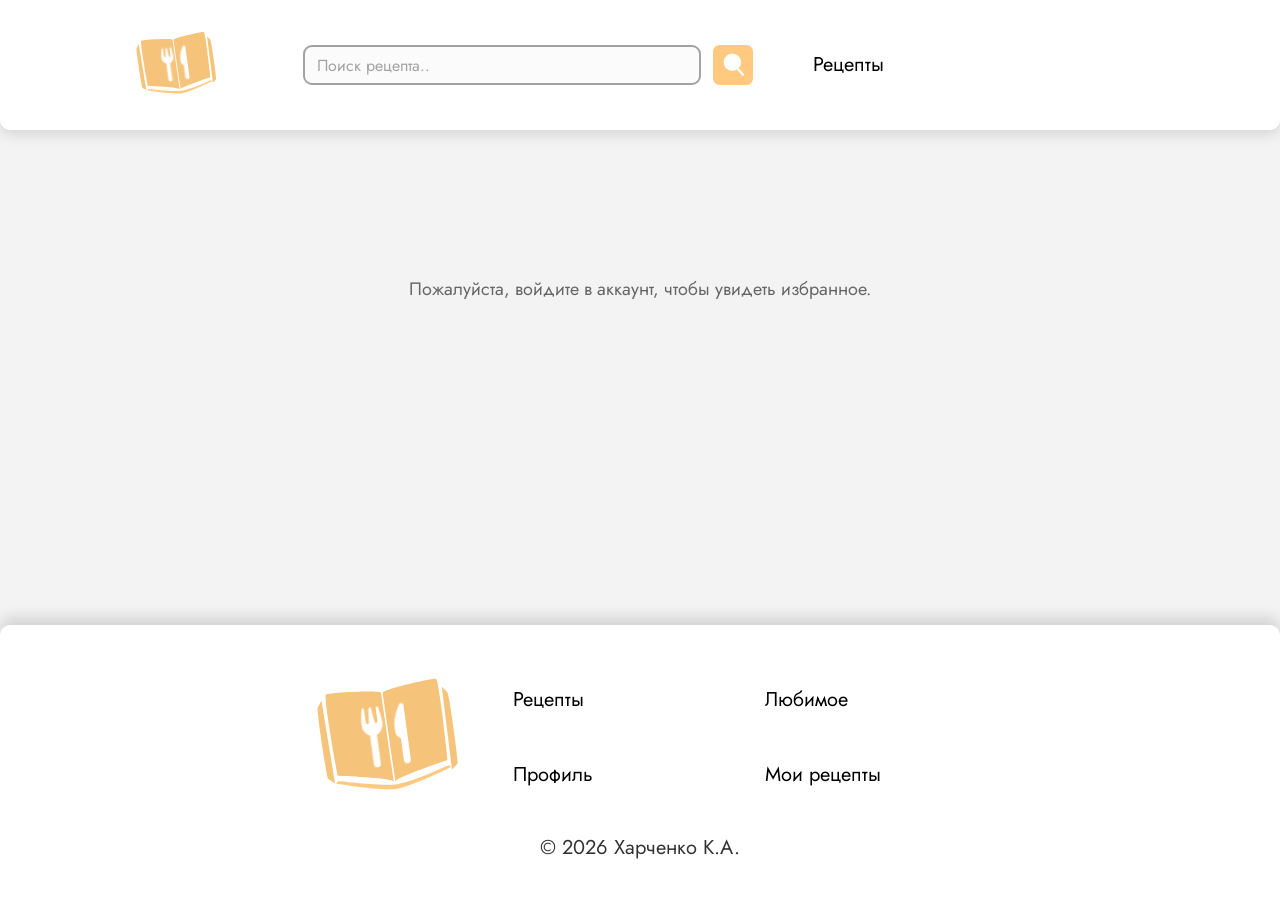
<file: favorite.html>
<!DOCTYPE html>
<html lang="en">
<head>
    <meta charset="UTF-8">
    <meta name="viewport" content="width=device-width, initial-scale=1.0">
    <title>Избранное</title>
    <link rel="stylesheet" href="./static/style/favorite.css">
</head>
<body>
    <header>
        <div class="menu">
            <div class="head_content">
                <img src="/static/media/logo.svg" alt="logo" class="logo">
                <div class="search">
                    <input type="text" placeholder="Поиск рецепта.." id="searchInput">
                    <a href="#" id="searchButton"><img src="/static/media/lupa.svg" alt="lupa" class="lupa"></a>
                </div>
                <div class="pages">
                    <a href="index.html" class="name_page">Рецепты</a>
                </div>
            </div>
        </div>
    </header>        
    <main>
        <div class="content">
            <div class="for_cards" id="favoritesContainer">
                <!-- Сюда будут загружаться избранные рецепты -->
            </div>
        </div>
    </main>
    <footer>
        <div class="main_footer">
            <div class="footer_content">
                <div class="top">
                    <img src="/static/media/logo.svg" alt="logo" class="logo_footer">
                    <div class="column">
                        <p class="text_page">Рецепты</p>
                        <p class="text_page">Профиль</p>
                    </div>
                    <div class="column">
                        <p class="text_page">Любимое</p>
                        <p class="text_page">Мои рецепты</p>
                    </div>
                </div>
                <div class="bottom">
                    <p class="prava">© 2026 Харченко К.А.</p>
                </div>
            </div>
        </div>
    </footer>

    <script type="module" src="/static/js/header.js"></script>
    <script type="module" src="/static/js/favorite.js"></script>
</body>
</html>
</file>
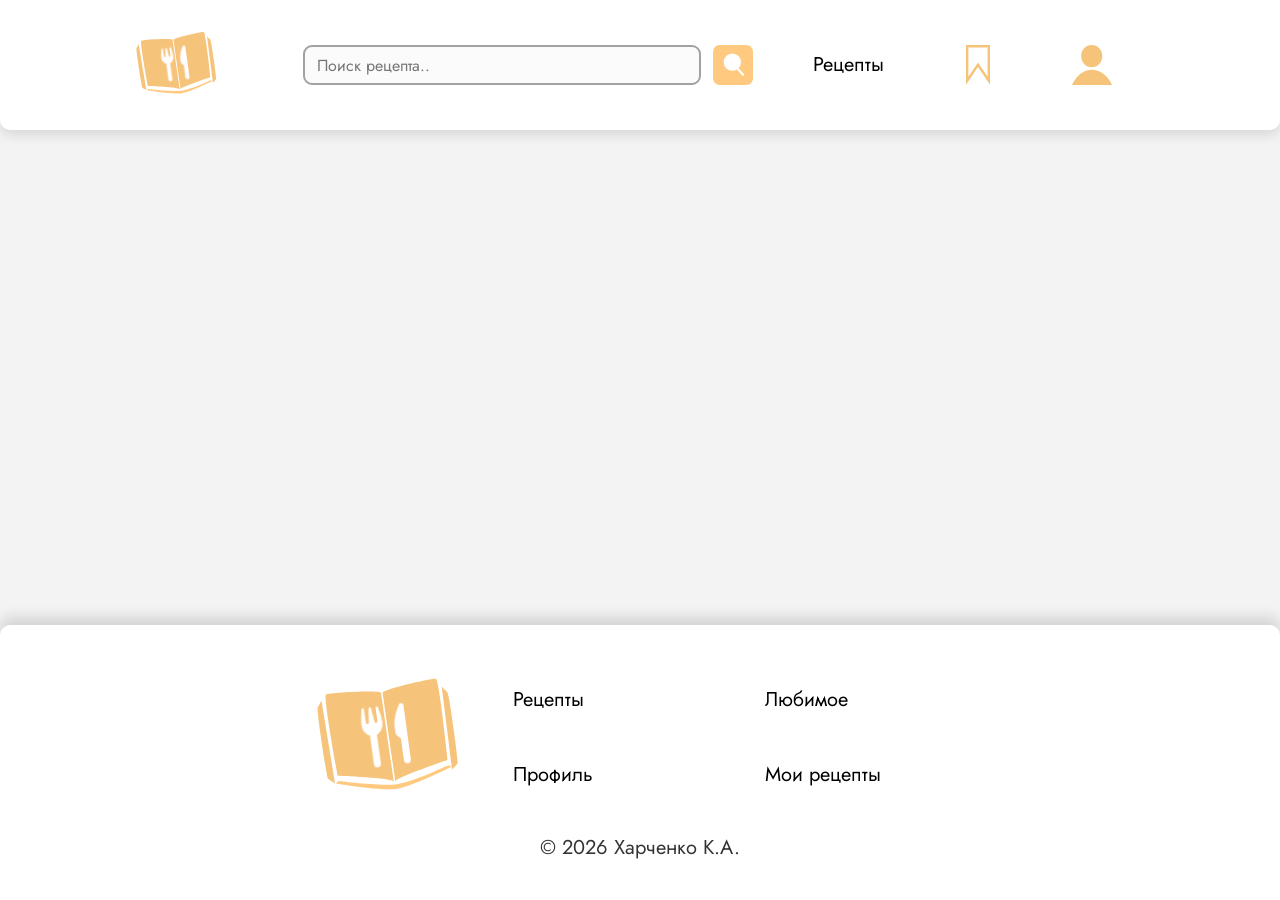
<file: header_footer.html>
<!DOCTYPE html>
<html lang="en">
<head>
    <meta charset="UTF-8">
    <meta name="viewport" content="width=device-width, initial-scale=1.0">
    <title>Главная</title>
    <link rel="stylesheet" href="/static/style/hf_style.css">
</head>
<body>
    <header>
        <div class="menu">
            <div class="head_content">
                <img src="./static/media/logo.svg" alt="logo" class="logo">
                <div class="search">
                    <input type="text" placeholder="Поиск рецепта.." id="searchInput">
                    <a href="#" id="searchButton"><img src="./static/media/lupa.svg" alt="lupa" class="lupa"></a>
                </div>
                <div class="pages">
                    <a href="main.html" class="name_page">Рецепты</a>
                    <a href="favorite.html"><img src="./static/media/favorite.svg" alt="favorite" class="favorite"></a>
                    <a href="profile.html"><img src="./static/media/profile.svg" alt="profile" class="profile"></a>
                </div>
            </div>
        </div>
    </header>        
    <main>
    </main>
    <footer>
        <div class="main_footer">
            <div class="footer_content">
                <div class="top">
                    <img src="./static/media/logo.svg" alt="logo" class="logo_footer">
                    <div class="column">
                        <p class="text_page">Рецепты</p>
                        <p class="text_page">Профиль</p>
                    </div>
                    <div class="column">
                        <p class="text_page">Любимое</p>
                        <p class="text_page">Мои рецепты</p>
                    </div>
                </div>
                <div class="bottom">
                    <p class="prava">© 2026 Харченко К.А.</p>
                </div>
            </div>
        </div>
    </footer>
</body>
</html>
</file>
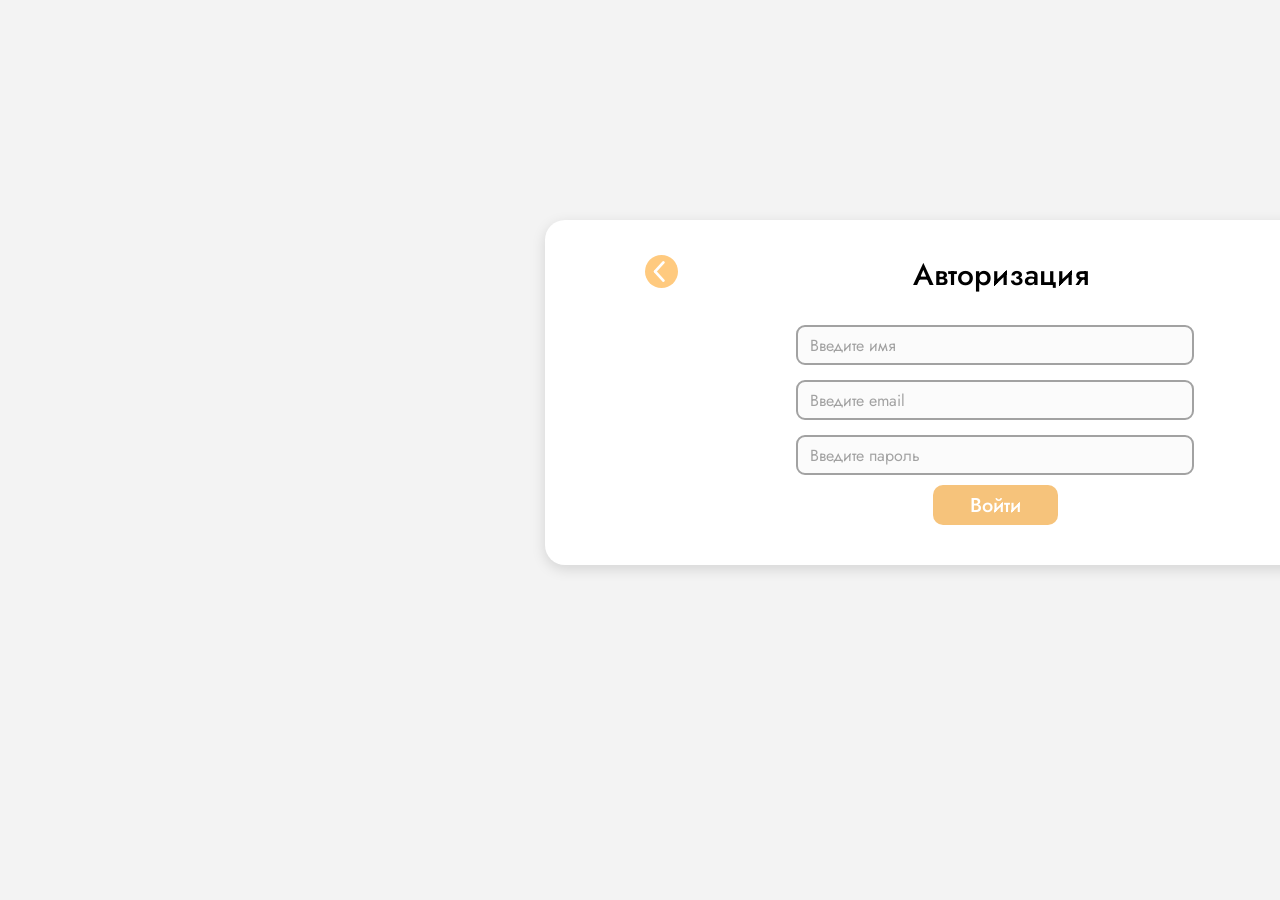
<file: login.html>
<!DOCTYPE html>
<html lang="en">
<head>
    <meta charset="UTF-8">
    <meta name="viewport" content="width=device-width, initial-scale=1.0">
    <title>Document</title>
    <link rel="stylesheet" href="./static/style/login.css">
</head>
<body>
    <div class="content">
        <div class="head">
            <a href="index.html"><img src="./static/media/arrow.svg" alt="arrowBack" id="arrowBack"></a>
            <h1>Авторизация</h1>
        </div>
        <div class="for_input">
            <input type="text" placeholder="Введите имя" id="loginName">
            <p class="fail" id="nameFail">Неверное имя пользователя</p>
        </div>
        <div class="for_input">
            <input type="email" placeholder="Введите email" id="loginEmail">
            <p class="fail" id="emailFail">Неверная почта</p>
        </div>
        <div class="for_input">
            <input type="password" placeholder="Введите пароль" id="loginPassword">
            <p class="fail" id="passwordFail">Неверный пароль</p>
        </div>
        <button class="sign_in" id="loginBtn">Войти</button>
    </div>
    <script type="module" src="./static/js/login.js"></script>
</body>
</html>
</file>
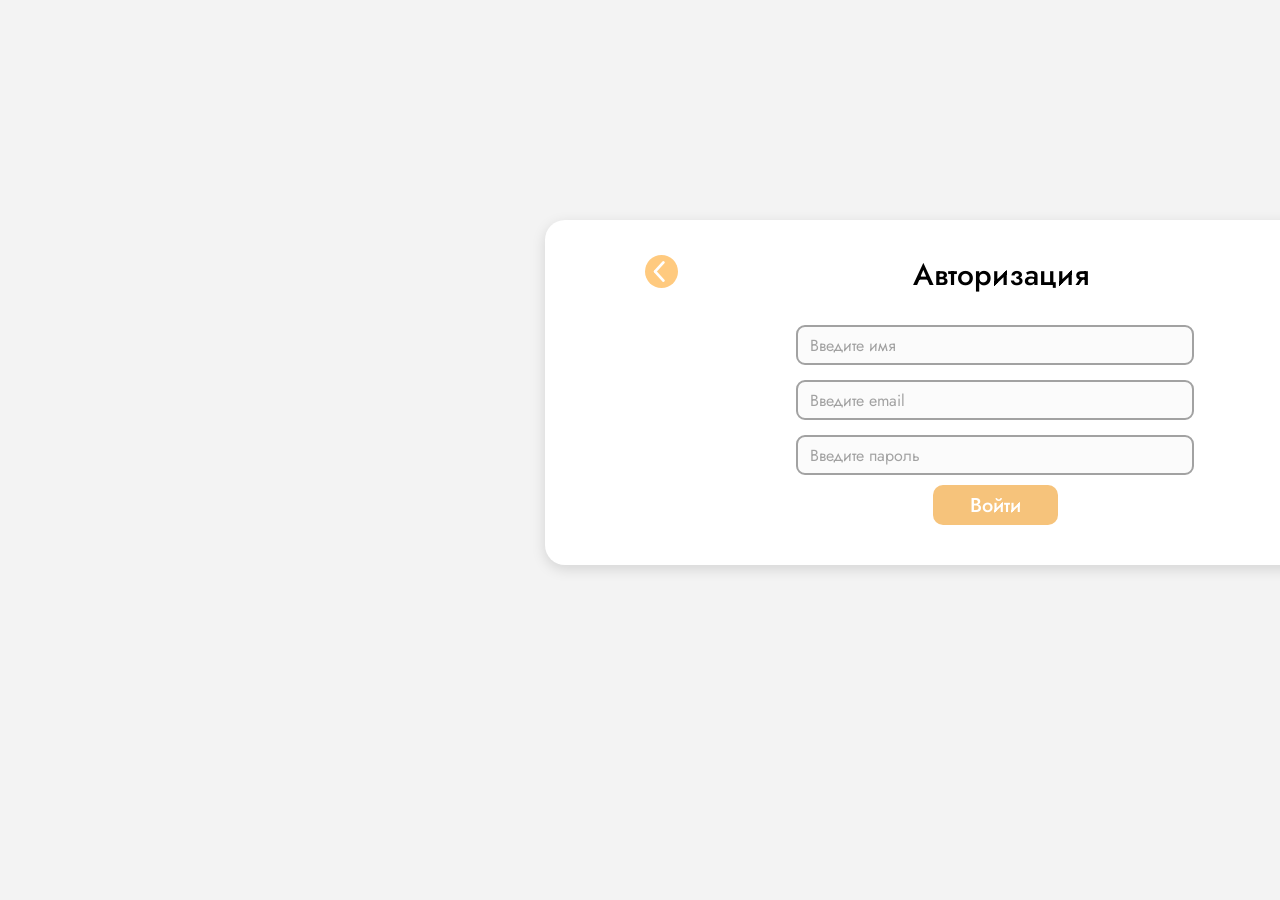
<file: profile.html>
<!DOCTYPE html>
<html lang="en">
<head>
    <meta charset="UTF-8">
    <meta name="viewport" content="width=device-width, initial-scale=1.0">
    <title>Главная</title>
    <link rel="stylesheet" href="./static/style/profile.css">
</head>
<body>
    <header>
        <div class="menu">
            <div class="head_content">
                <img src="./static/media/logo.svg" alt="logo" class="logo">
                <div class="search">
                    <input type="text" placeholder="Поиск рецепта.." id="searchInput">
                    <a href="#" id="searchButton"><img src="./static/media/lupa.svg" alt="lupa" class="lupa"></a>
                </div>
                <div class="pages">
                    <a href="index.html" class="name_page">Рецепты</a>
                    <button class="sign_in">Войти</button>
                </div>
            </div>
        </div>
    </header>        
    <main>
        <div class="content">
            <div class="list">
                <h1>Профиль</h1>
                <img src="./static/media/avatar.svg" alt="avatar" class="avatar" id="avatar">
                <button id="changeAvatar" class="grayButton">Изменить фото</button>
                <input type="file" id="avatarInput" accept="image/*" style="display: none;">
                <h2 id="name"></h2>
                <div class="info">
                    <h3>Email</h3>
                    <input type="email" placeholder="..." id="email">
                    <h3>Дата рождения</h3>
                    <input type="date" placeholder="..." id="birthdate" placeholder="...">
                    <div class="all_radio">
                        <div class="gender">
                            <input type="radio" name="gender" class="radio" id="maleRadio" value="male">
                            <label for="maleRadio" class="name_gender">М</label>
                        </div>
                        <div class="gender">
                            <input type="radio" name="gender" class="radio" id="femaleRadio" value="female">
                            <label for="femaleRadio" class="name_gender">Ж</label>
                        </div>
                    </div>
                    <button id="saveProfileBtn" class="grayButton">Сохранить</button>
                </div>
                <button class="logout" id="logoutBtn">Выйти</button>
            </div>
        </div>
    </main>
    <footer>
        <div class="main_footer">
            <div class="footer_content">
                <div class="top">
                    <img src="./static/media/logo.svg" alt="logo" class="logo_footer">
                    <div class="column">
                        <p class="text_page">Рецепты</p>
                        <p class="text_page">Профиль</p>
                    </div>
                    <div class="column">
                        <p class="text_page">Любимое</p>
                        <p class="text_page">Мои рецепты</p>
                    </div>
                </div>
                <div class="bottom">
                    <p class="prava">© 2026 Харченко К.А.</p>
                </div>
            </div>
        </div>
    </footer>
    <script type="module" src="./static/js/profile.js"></script>
    <script type="module" src="./static/js/header.js"></script>
</body>
</html>
</file>
<file: static/style/favorite.css>
@import "null.css";

@import url('https://fonts.googleapis.com/css2?family=Jost:ital,wght@0,100..900;1,100..900&display=swap');

body {
    display: flex;
    flex-direction: column;
    align-items: center;
    margin: 0px;
    background-color: #F3F3F3;
    font-family: "Jost", sans-serif;
}

header {
    position: fixed;
    border-radius: 10px;
    z-index: 3;
}

.menu {
    display: flex;
    justify-content: center;
    align-items: center;
    width: 1280px;
    height: 130px;
    background-color: white;
    border-radius: 0px 0px 10px 10px;
    box-shadow: 0px 4px 14px 0px rgba(0, 0, 0, 0.13);
}

.head_content {
    display: flex;
    align-items: center;
    width: 1150px;
    height: 130px;
}

.logo {
    width: 82.5px;
    margin-left: 70px;
}

.search {
    display: flex;
    width: 450px;
    justify-content: space-between;
    margin-left: 85px;
}

input {
    border-radius: 9px;
    border-color: #A2A2A2;
    border: 2px solid #A2A2A2;
    width: 398px;
    height: 40px;
    color: #000000;
    font-size: 16px;
    padding-left: 12px;
    margin-right: 10px;
    background-color: #FBFBFB;
}

input::placeholder {
    color: #A2A2A2;
}

.lupa {
    width: 40px;
}

.pages {
    display: flex;
    margin-left: 60px;
    width: 200px;
    justify-content: space-between;
    align-items: center;
}

.name_page {
    font-size: 20px;
}

.favorite {
    height: 40px;
}

.profile {
    height: 40px;
}

.sign_in {
    display: flex;
    align-items: center;
    justify-content: center;
    color: white;
    font-size: 20px;
    width: 100px;
    height: 40px;
    border-radius: 10px;
    background-color: #F6C37B;
}

footer {
    margin-top: auto;
}

.main_footer {
    display: flex;
    justify-content: center;
    align-items: center;
    width: 1280px;
    height: 275px;
    border-radius: 10px 10px 0px 0px;
    background-color: white;
    box-shadow: 0px -8px 14px 0px rgba(0, 0, 0, 0.13);
}

.footer_content {
    width: 650px;
    height: 225px;
    margin-top: 25px;
}

.logo_footer {
    width: 146px;
}

.text_page {
    font-size: 20px;
}

.column{
    display: flex;
    flex-direction: column;
    justify-content: space-around;
    width: 200px;
    height: 150px;
}

.top {
    display: flex;
    height: 150px;
    justify-content: space-between;
}

.bottom {
    display: flex;
    height: 50px;
    width: 650px;
    margin-top: 25px;
    justify-content: center;
}

.prava {
    font-size: 20px;
    color: #333333;
}

.content {
    display: flex;
    align-items: center;
    flex-direction: column;
    margin-top: 220px;
    width: 1280px;
    margin-bottom: 100px;
}

.card {
    background-color: white;
    width: 500px;
    height: auto;
    padding: 11px 26px 11px 26px;
    border-radius: 15px;
    margin-bottom: 70px;
}

.clock {
    width: 20px;
    margin-right: 10px;
}

.time {
    font-size: 14px;
    color: white;
}

.for_puncake {
    width: 447px;
    height: 320px;
    background-image: url('../media/puncake.svg');
    background-size: 100%;
    border-radius: 15px;
    display: flex;           
    align-items: flex-end;   
    justify-content: flex-end; 
    padding: 0px 20px 10px 10px;  
}

.for_sandwich {
    width: 447px;
    height: 320px;
    background-image: url('../media/sandwich.svg');
    background-size: 100%;
    border-radius: 15px;
    display: flex;           
    align-items: flex-end;   
    justify-content: flex-end; 
    padding: 0px 20px 10px 10px;  
}

.for_time {
    display: flex;
    justify-content: center;
    align-items: center;
    width: 100px;
    height: 25px;
    background-color: rgba(16, 16, 16, 0.63);
    border-radius: 20px;
    margin: 0;
}

.name_recipe {
    font-size: 26px;
    font-weight: 600;
    margin: 15px 0 6px 0;
    color: #000000;
}

.for_cards {
    display: flex;
    flex-direction: column;
    justify-content: flex-start;
    flex: 1;
}

.description_recipe {
    width: 447px;
    font-size: 14px;
    text-align: justify;
    line-height: 20px;
    color: #333333;
}


.favorite-action {
    display: flex;
    justify-content: flex-end;
    margin-top: 12px;
}

.favorite-btn {
    background: none;
    border: none;
    cursor: pointer;
    padding: 0;
    width: 30px;
    height: 30px;
}

.favorite-btn img {
    width: 100%;
    height: 100%;
    object-fit: contain;
    transition: transform 0.2s;
}

.favorite-btn:hover img {
    transform: scale(1.1);
}

.message {
    text-align: center;
    padding: 60px;
    font-size: 18px;
    color: #666;
}
</file>
<file: static/style/hf_style.css>
@import "null.css";

@import url('https://fonts.googleapis.com/css2?family=Jost:ital,wght@0,100..900;1,100..900&display=swap');

body {
    display: flex;
    flex-direction: column;
    align-items: center;
    margin: 0px;
    background-color: #F3F3F3;
    font-family: "Jost", sans-serif;
}

header {
    position: fixed;
    border-radius: 10px;
    z-index: 3;
}

.menu {
    display: flex;
    justify-content: center;
    align-items: center;
    width: 1280px;
    height: 130px;
    background-color: white;
    border-radius: 0px 0px 10px 10px;
    box-shadow: 0px 4px 14px 0px rgba(0, 0, 0, 0.13);
}

.head_content {
    display: flex;
    align-items: center;
    width: 1150px;
    height: 130px;
}

.logo {
    width: 82.5px;
    margin-left: 70px;
}

.search {
    display: flex;
    width: 450px;
    justify-content: space-between;
    margin-left: 85px;
}

input {
    border-radius: 9px;
    border-color: #A2A2A2;
    border: 2px solid #A2A2A2;
    width: 398px;
    height: 40px;
    color: #A2A2A2;
    font-size: 16px;
    padding-left: 12px;
    background-color: #FBFBFB;
}

.lupa {
    width: 40px;
}

.pages {
    display: flex;
    margin-left: 60px;
    width: 300px;
    justify-content: space-between;
    align-items: center;
}

.name_page {
    font-size: 20px;
}

.favorite {
    height: 40px;
}

.profile {
    height: 40px;
}

.sign_in {
    display: flex;
    align-items: center;
    justify-content: center;
    color: white;
    font-size: 20px;
    width: 125px;
    height: 40px;
    border-radius: 10px;
    background-color: #F6C37B;
}

.button_sign_in {
    margin-left: 85px;
}

footer {
    margin-top: auto;
}

.main_footer {
    display: flex;
    justify-content: center;
    align-items: center;
    width: 1280px;
    height: 275px;
    border-radius: 10px 10px 0px 0px;
    background-color: white;
    box-shadow: 0px -8px 14px 0px rgba(0, 0, 0, 0.13);
}

.footer_content {
    width: 650px;
    height: 225px;
    margin-top: 25px;
}

.logo_footer {
    width: 146px;
}

.text_page {
    font-size: 20px;
}

.column{
    display: flex;
    flex-direction: column;
    justify-content: space-around;
    width: 200px;
    height: 150px;
}

.top {
    display: flex;
    height: 150px;
    justify-content: space-between;
}

.bottom {
    display: flex;
    height: 50px;
    width: 650px;
    margin-top: 25px;
    justify-content: center;
}

.prava {
    font-size: 20px;
    color: #333333;
}
</file>
<file: static/style/login.css>
@import "null.css";

@import url('https://fonts.googleapis.com/css2?family=Jost:ital,wght@0,100..900;1,100..900&display=swap');

body {
    display: flex;
    width: 1990px;
    flex-direction: column;
    align-items: center;
    margin: 0px;
    background-color: #F3F3F3;
    font-family: "Jost", sans-serif;
}

.content {
    display: flex;
    align-items: center;
    flex-direction: column;
    margin-top: 220px;
    width: 900px;
    height: auto;
    margin-bottom: 100px;
    border-radius: 20px;
    background-color: white;
    box-shadow: 0px 4px 14px 0px rgba(0, 0, 0, 0.13);
}

.sign_in {
    display: flex;
    align-items: center;
    justify-content: center;
    color: white;
    font-size: 20px;
    font-weight: 500;
    width: 125px;
    height: 40px;
    border-radius: 10px;
    background-color: #F6C37B;
    margin-top: 10px;
    margin-bottom: 40px;
}

input {
    border-radius: 9px;
    border-color: #A2A2A2;
    border: 2px solid #A2A2A2;
    width: 398px;
    height: 40px;
    color: #000000;
    font-size: 16px;
    padding-left: 12px;
    background-color: #FBFBFB;
    margin-top: 15px;
}

input::placeholder {
    color: #A2A2A2;
}

h1 {
    font-size: 30px;
    font-weight: 500;
    margin-top: 40px;
    margin-bottom: 20px;
}

#arrowBack {
    transform: rotate(90deg);
    width: 33px;
    margin-right: 235px;
    margin-top: 35px;
}

.head {
    display: flex;
    width: 700px;
}

.fail {
    margin-left: 5px;
    margin-top: 3px;
    color: rgb(190, 0, 0);
    font-size: 11px;
    display: none;
}
</file>
<file: static/style/profile.css>
@import "null.css";

@import url('https://fonts.googleapis.com/css2?family=Jost:ital,wght@0,100..900;1,100..900&display=swap');

body {
    display: flex;
    flex-direction: column;
    align-items: center;
    margin: 0px;
    background-color: #F3F3F3;
    font-family: "Jost", sans-serif;
}

header {
    position: fixed;
    border-radius: 10px;
    z-index: 3;
}

header {
    position: fixed;
    border-radius: 10px;
    z-index: 3;
}

.menu {
    display: flex;
    justify-content: center;
    align-items: center;
    width: 1280px;
    height: 130px;
    background-color: white;
    border-radius: 0px 0px 10px 10px;
    box-shadow: 0px 4px 14px 0px rgba(0, 0, 0, 0.13);
}

.head_content {
    display: flex;
    align-items: center;
    width: 1150px;
    height: 130px;
}

.logo {
    width: 82.5px;
    margin-left: 70px;
}

.search {
    display: flex;
    width: 450px;
    justify-content: space-between;
    margin-left: 85px;
}

input {
    border-radius: 9px;
    border-color: #A2A2A2;
    border: 2px solid #A2A2A2;
    width: 398px;
    height: 40px;
    color: #000000;
    font-size: 16px;
    padding-left: 12px;
    margin-right: 10px;
    background-color: #FBFBFB;
}

input::placeholder {
    color: #A2A2A2;
}

.lupa {
    width: 40px;
}

.pages {
    display: flex;
    margin-left: 60px;
    width: 200px;
    justify-content: space-between;
    align-items: center;
}

.name_page {
    font-size: 20px;
}

.favorite {
    height: 40px;
}

.profile {
    height: 40px;
}

.sign_in {
    display: flex;
    align-items: center;
    justify-content: center;
    color: white;
    font-size: 20px;
    width: 125px;
    height: 40px;
    border-radius: 10px;
    background-color: #F6C37B;
}

footer {
    margin-top: auto;
}

.main_footer {
    display: flex;
    justify-content: center;
    align-items: center;
    width: 1280px;
    height: 275px;
    border-radius: 10px 10px 0px 0px;
    background-color: white;
    box-shadow: 0px -8px 14px 0px rgba(0, 0, 0, 0.13);
}

.footer_content {
    width: 650px;
    height: 225px;
    margin-top: 25px;
}

.logo_footer {
    width: 146px;
}

.text_page {
    font-size: 20px;
}

.column{
    display: flex;
    flex-direction: column;
    justify-content: space-around;
    width: 200px;
    height: 150px;
}

.top {
    display: flex;
    height: 150px;
    justify-content: space-between;
}

.bottom {
    display: flex;
    height: 50px;
    width: 650px;
    margin-top: 25px;
    justify-content: center;
}

.prava {
    font-size: 20px;
    color: #333333;
}

.content {
    display: flex;
    align-items: center;
    flex-direction: column;
    margin-top: 220px;
    width: 1280px;
    margin-bottom: 100px;
}

.list {
    display: flex;
    align-items: center;
    flex-direction: column;
    background-color: white;
    width: 800px;
    height: auto;
    border-radius: 20px;
    box-shadow: 4px 6px 4px 0px rgba(0, 0, 0, 0.1);
    padding: 44px 59px 44px 59px;
}

h1 {
    font-size: 30px;
    font-weight: 500;
    margin-bottom: 30px;
}

.avatar {
    width: 150px;
    margin-bottom: 10px;
    border-radius: 50%;
}

#name {
    font-size: 24px;
    font-weight: 500;
    margin-top: 20px;
}

h3 {
    font-size: 20px;
    margin: 20px 0px 10px 5px;
}

.radio {
    width: 20px;
    border-color: #000000;
}

.gender {
    display: flex;
    align-items: center;
    width: 53px;
}

.name_gender {
    font-size: 18px;
    margin-left: 3px;
}

.all_radio {
    display: flex;
    align-items: center;
}

.logout {
    background-color: #F6C37B;
    width: 90px;
    height: 31px;
    border-radius: 5px;
    color: white;
    font-size: 20px;
}

.grayButton {
    background-color: #666666;
    width: 80px;
    height: 24px;
    border-radius: 5px;
    color: white;
    font-size: 14px;
}

.grayButton:hover {
    background-color: #bbb;
}
</file>
